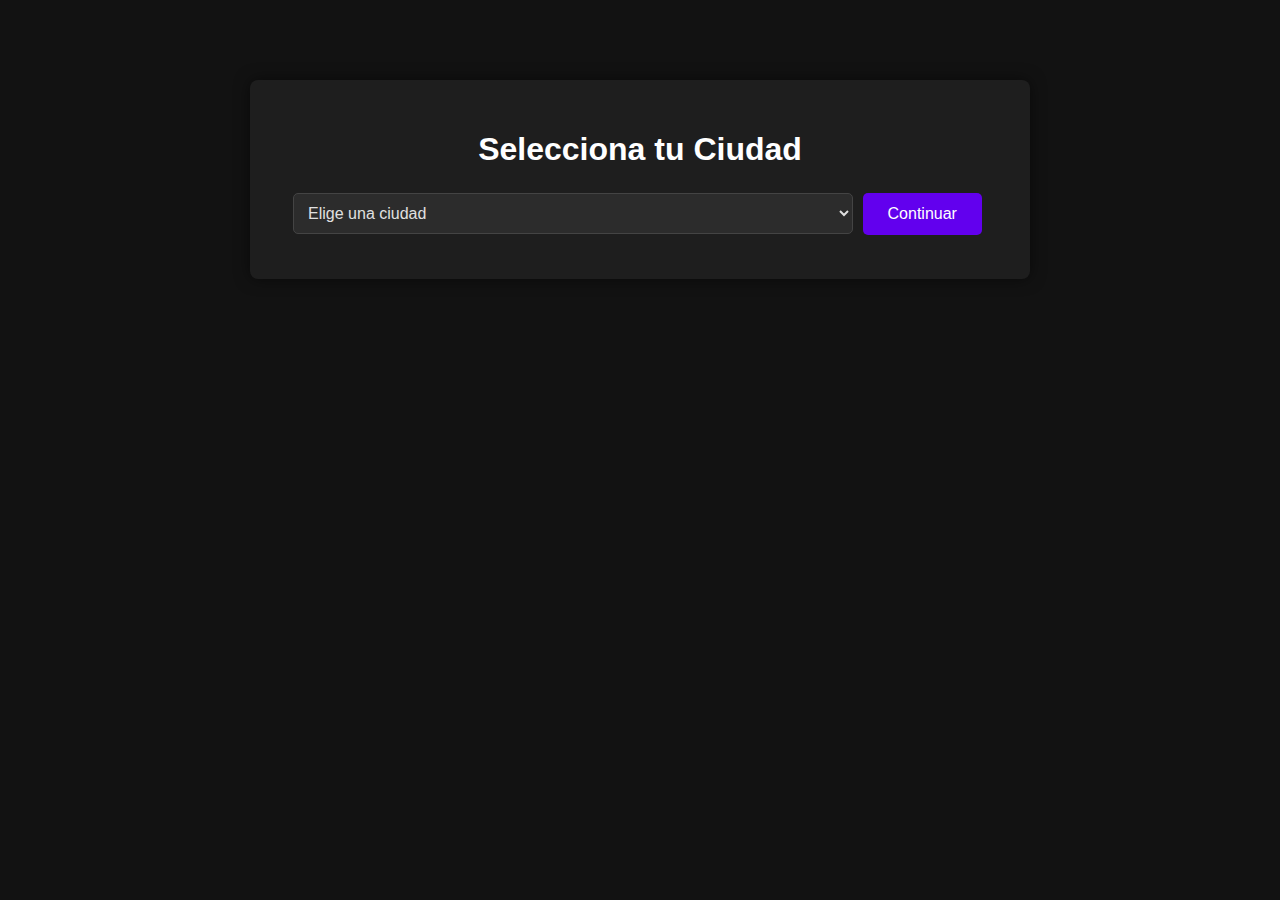
<file: index.html>
<!DOCTYPE html>
<html lang="es">
  <head>
    <meta charset="UTF-8" />
    <title>DeporYA</title>
    <meta name="viewport" content="width=device-width, initial-scale=1.0" />
    <!-- Enlace al archivo CSS -->
    <link rel="stylesheet" href="styles.css" />
  </head>
  <body>
    <div class="container">
      <h1 id="landing-title">Selecciona tu Ciudad</h1>
      <select id="city-select">
        <option value="" disabled selected>Elige una ciudad</option>
        <option value="Bogotá,CO">Bogotá</option>
        <option value="Barranquilla,CO">Barranquilla</option>
        <option value="Cartagena,CO">Cartagena</option>
        <option value="Santa Marta,CO">Santa Marta</option>
        <option value="Medellín,CO">Medellín</option>
      </select>
      <button id="continue-button">Continuar</button>
    </div>

    <!-- Scripts -->
    <script src="index.js"></script>
  </body>
</html>
</file>
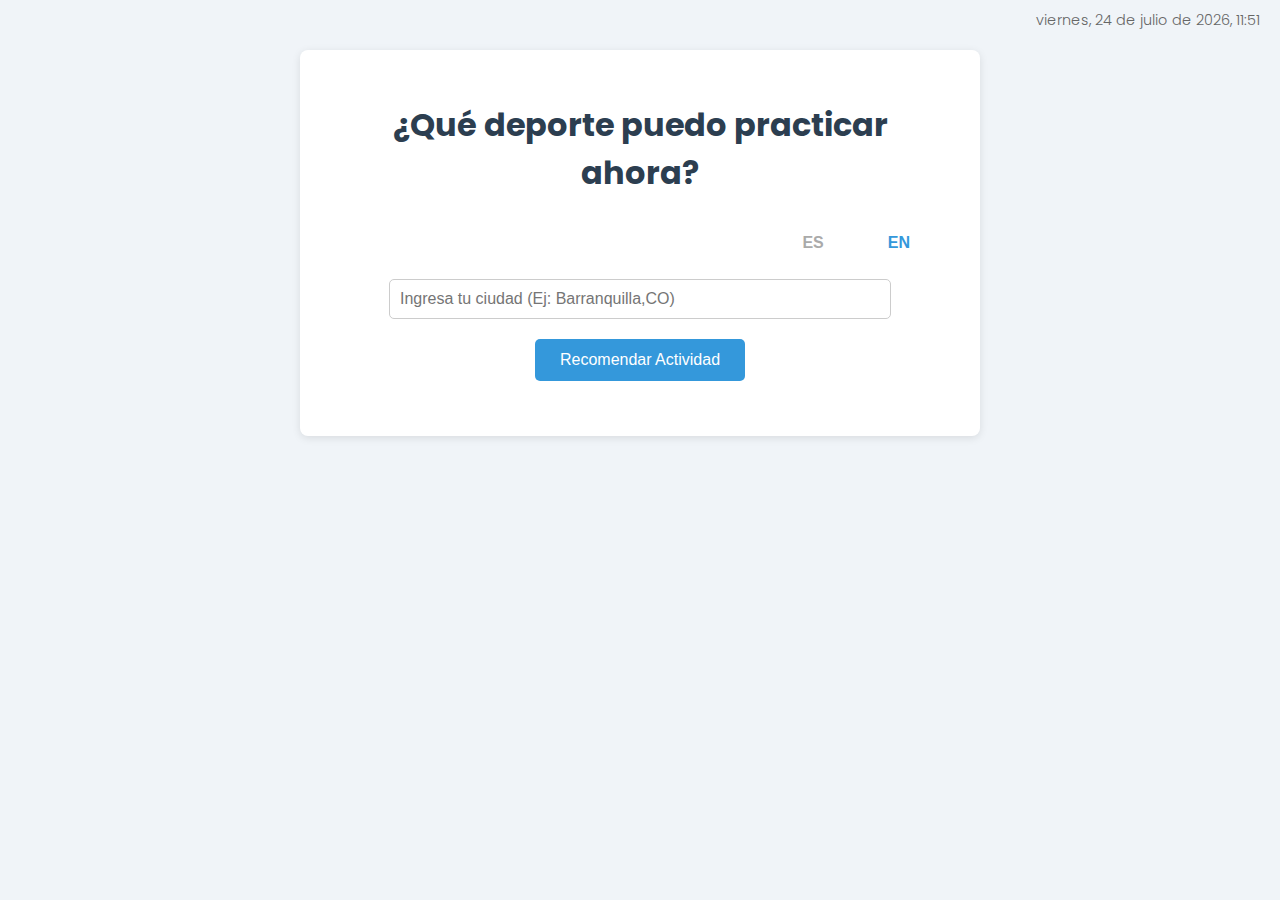
<file: deportes2/index.html>
<!DOCTYPE html>
<html lang="es">
  <head>
    <meta charset="UTF-8" />
    <title>Actividad Deportiva Recomendada</title>
    <meta name="viewport" content="width=device-width, initial-scale=1.0" />
    <!-- Enlace al archivo CSS -->
    <link rel="stylesheet" href="styles.css" />
    <!-- Enlace a Google Fonts -->
    <link rel="preconnect" href="https://fonts.googleapis.com" />
    <link
      href="https://fonts.googleapis.com/css2?family=Poppins:wght@300;500&display=swap"
      rel="stylesheet"
    />
  </head>
  <body>
    <div class="date-time" id="date-time"></div>
    <div class="container">
      <h1 id="main-title">¿Qué deporte puedo practicar ahora?</h1>
      <div class="language-switch">
        <button id="es-btn">ES</button>
        <button id="en-btn">EN</button>
      </div>
      <input
        type="text"
        id="city-input"
        placeholder="Ingresa tu ciudad (Ej: Barranquilla,CO)"
      />
      <button id="get-activity">Recomendar Actividad</button>
      <div id="recommendation"></div>
    </div>

    <!-- Scripts -->
    <!-- Añadimos el atributo defer para asegurarnos de que el script se carga después del DOM -->
    <script src="app.js" defer></script>
  </body>
</html>
</file>
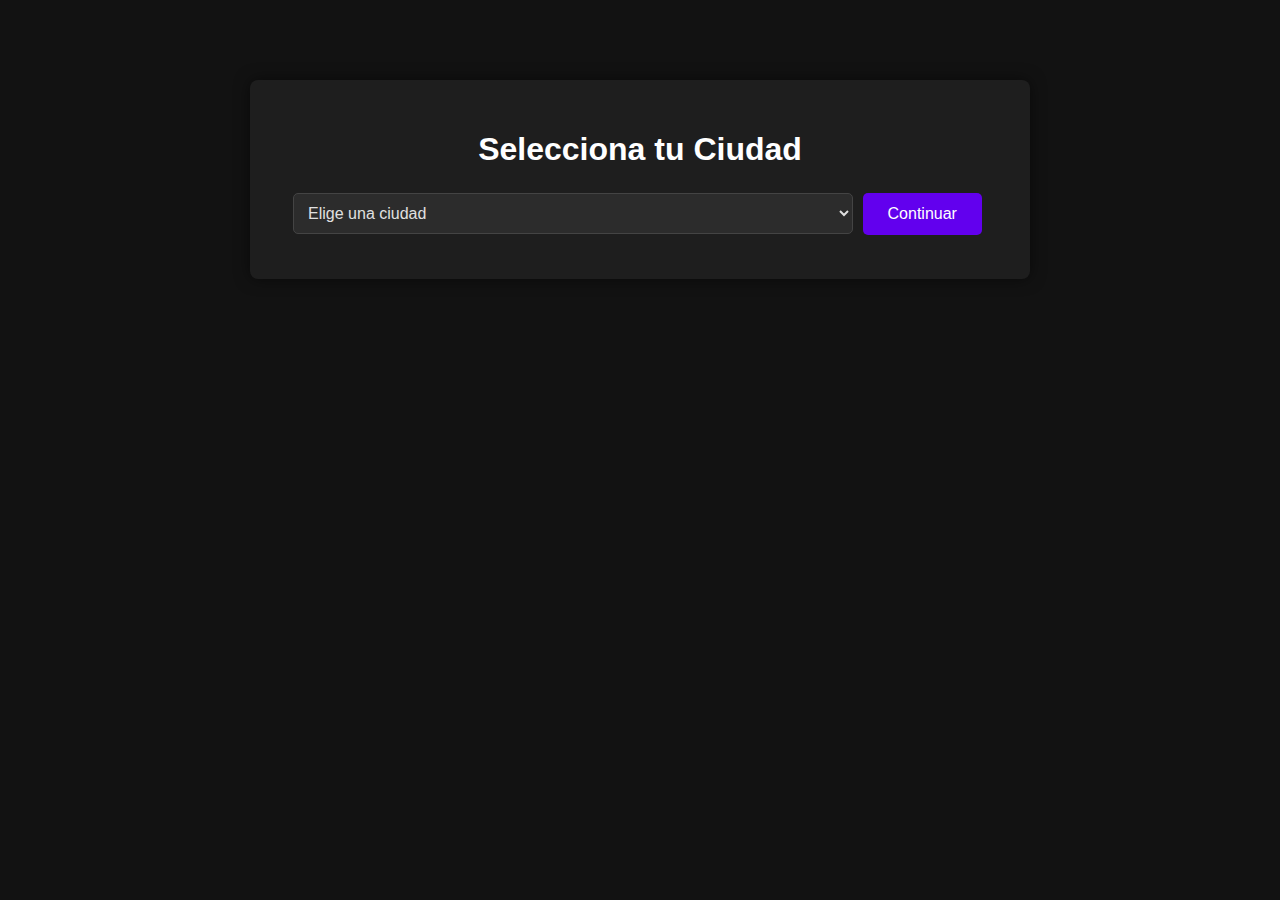
<file: main.html>
<!DOCTYPE html>
<html lang="es">
  <head>
    <meta charset="UTF-8" />
    <title>DeporYA</title>
    <meta name="viewport" content="width=device-width, initial-scale=1.0" />
    <!-- Enlace al archivo CSS -->
    <link rel="stylesheet" href="styles.css" />
  </head>
  <body>
    <div class="date-time" id="date-time"></div>
    <div class="container">
      <h1 id="main-title">¿Qué deporte puedo practicar ahora?</h1>
      <div class="language-switch">
        <button id="es-btn">ES</button>
        <button id="en-btn">EN</button>
      </div>
      <div class="options">
        <label>
          <input type="radio" name="activity-type" value="individual" checked />
          <span id="individual-label">Individual</span>
        </label>
        <label>
          <input type="radio" name="activity-type" value="group" />
          <span id="group-label">Grupal</span>
        </label>
      </div>
      <button id="get-activity">Recomendar Actividad</button>
      <div id="recommendation"></div>
    </div>

    <!-- Scripts -->
    <script src="app.js" defer></script>
    <script>
      // Verificar si el usuario vino desde index.html
      if (!sessionStorage.getItem("fromIndex")) {
        // Si no, redirigir a index.html
        window.location.href = "index.html";
      } else {
        // Eliminar la bandera
        sessionStorage.removeItem("fromIndex");
      }
    </script>
  </body>
</html>
</file>
<file: styles.css>
/* styles.css */

/* Estilos de modo oscuro suave */

body {
    font-family: 'Arial', sans-serif;
    background-color: #121212;
    color: #e0e0e0;
    text-align: center;
    padding: 20px;
    margin: 0;
}

.container {
    max-width: 700px;
    margin: auto;
    background-color: #1e1e1e;
    padding: 30px 40px;
    border-radius: 8px;
    box-shadow: 0 0 15px rgba(0, 0, 0, 0.5);
    position: relative;
    margin-top: 60px; /* Añadido para evitar superposición */
}

h1 {
    color: #ffffff;
    margin-bottom: 20px;
}

#city-input,
#city-select {
    width: 80%;
    padding: 10px;
    margin-bottom: 15px;
    font-size: 1em;
    background-color: #2c2c2c;
    color: #e0e0e0;
    border: 1px solid #444;
    border-radius: 5px;
    padding-left: 10px;
}

button {
    padding: 12px 25px;
    font-size: 1em;
    cursor: pointer;
    margin: 5px;
    background-color: #6200ee;
    color: #ffffff;
    border: none;
    border-radius: 5px;
    transition: background-color 0.3s;
}

button:hover {
    background-color: #3700b3;
}

button:disabled {
    background-color: #444;
    cursor: default;
}

#recommendation {
    margin-top: 20px;
    font-size: 1.1em;
    text-align: left;
}

.activity-details {
    margin-top: 20px;
    padding: 15px;
    background-color: #2a2a2a;
    border-radius: 8px;
}

.activity-details h3 {
    margin-top: 0;
    color: #ffffff;
}

.place-details {
    margin-top: 15px;
    padding: 10px;
    background-color: #333;
    border-radius: 5px;
}

.place-details h4 {
    margin-top: 0;
    color: #ffffff;
}

.activity-details p,
.place-details p {
    margin: 5px 0;
}

.language-switch {
    text-align: right;
    margin-bottom: 10px;
}

.language-switch button {
    background-color: transparent;
    color: #ffffff;
    border: none;
    font-weight: bold;
    cursor: pointer;
}

.language-switch button:disabled {
    color: #888;
    cursor: default;
}

.options {
    margin-bottom: 15px;
    font-size: 1em;
    color: #e0e0e0;
}

.options label {
    margin-right: 15px;
    cursor: pointer;
}

.options input[type="radio"] {
    margin-right: 5px;
}

a {
    color: #03dac6;
    text-decoration: none;
}

a:hover {
    text-decoration: underline;
}

a[href^="tel:"] {
    color: #bb86fc;
}

/* Estilo para los enlaces de sitios web */
a[href^="http"] {
    color: #03a9f4;
}

.share-links a {
    color: #bb86fc;
}

.get-directions a {
    color: #03dac6;
}

.date-time {
    position: absolute;
    top: 10px;
    right: 20px;
    font-size: 0.9em;
    color: #e0e0e0;
    font-weight: 300;
}

hr {
    border: none;
    border-top: 1px solid #444;
    margin: 20px 0;
}

@media (max-width: 600px) {
    #city-input,
    #city-select {
        width: 100%;
    }

    .container {
        padding: 20px 20px;
        margin-top: 20px; /* Ajustado para dispositivos móviles */
    }

    .date-time {
        position: relative;
        top: auto;
        right: auto;
        margin-bottom: 10px;
    }
}
</file>
<file: deportes2/styles.css>
/* styles.css */

body {
    font-family: 'Poppins', sans-serif;
    background-color: #f0f4f8;
    color: #333;
    text-align: center;
    padding: 20px;
    margin: 0;
}

.container {
    max-width: 600px;
    margin: 30px auto;
    background-color: #fff;
    padding: 30px 40px;
    border-radius: 8px;
    box-shadow: 0 2px 8px rgba(0, 0, 0, 0.1);
    position: relative;
}

h1 {
    color: #2c3e50;
    margin-bottom: 20px;
}

#city-input {
    width: 80%;
    padding: 10px;
    margin-bottom: 15px;
    font-size: 1em;
    border: 1px solid #ccc;
    border-radius: 5px;
    padding-left: 10px;
}

button {
    padding: 12px 25px;
    font-size: 1em;
    cursor: pointer;
    margin: 5px;
    background-color: #3498db;
    color: #fff;
    border: none;
    border-radius: 5px;
    transition: background-color 0.3s;
}

button:hover {
    background-color: #2980b9;
}

button:disabled {
    background-color: #ccc;
    cursor: default;
}

#recommendation {
    margin-top: 20px;
    font-size: 1.1em;
    text-align: left;
}

.activity-details {
    margin-top: 15px;
    text-align: left;
}

.activity-details p {
    margin: 5px 0;
}

.language-switch {
    text-align: right;
    margin-bottom: 10px;
}

.language-switch button {
    background-color: transparent;
    color: #3498db;
    border: none;
    font-weight: bold;
    cursor: pointer;
}

.language-switch button:disabled {
    color: #aaa;
    cursor: default;
}

a {
    color: #3498db;
    text-decoration: none;
}

a:hover {
    text-decoration: underline;
}

.date-time {
    position: absolute;
    top: 10px;
    right: 20px;
    font-size: 0.9em;
    color: #666;
    font-weight: 300;
}

@media (max-width: 600px) {
    #city-input {
        width: 100%;
    }

    .container {
        padding: 20px 20px;
    }

    .date-time {
        position: static;
        margin-bottom: 10px;
    }
}
</file>
